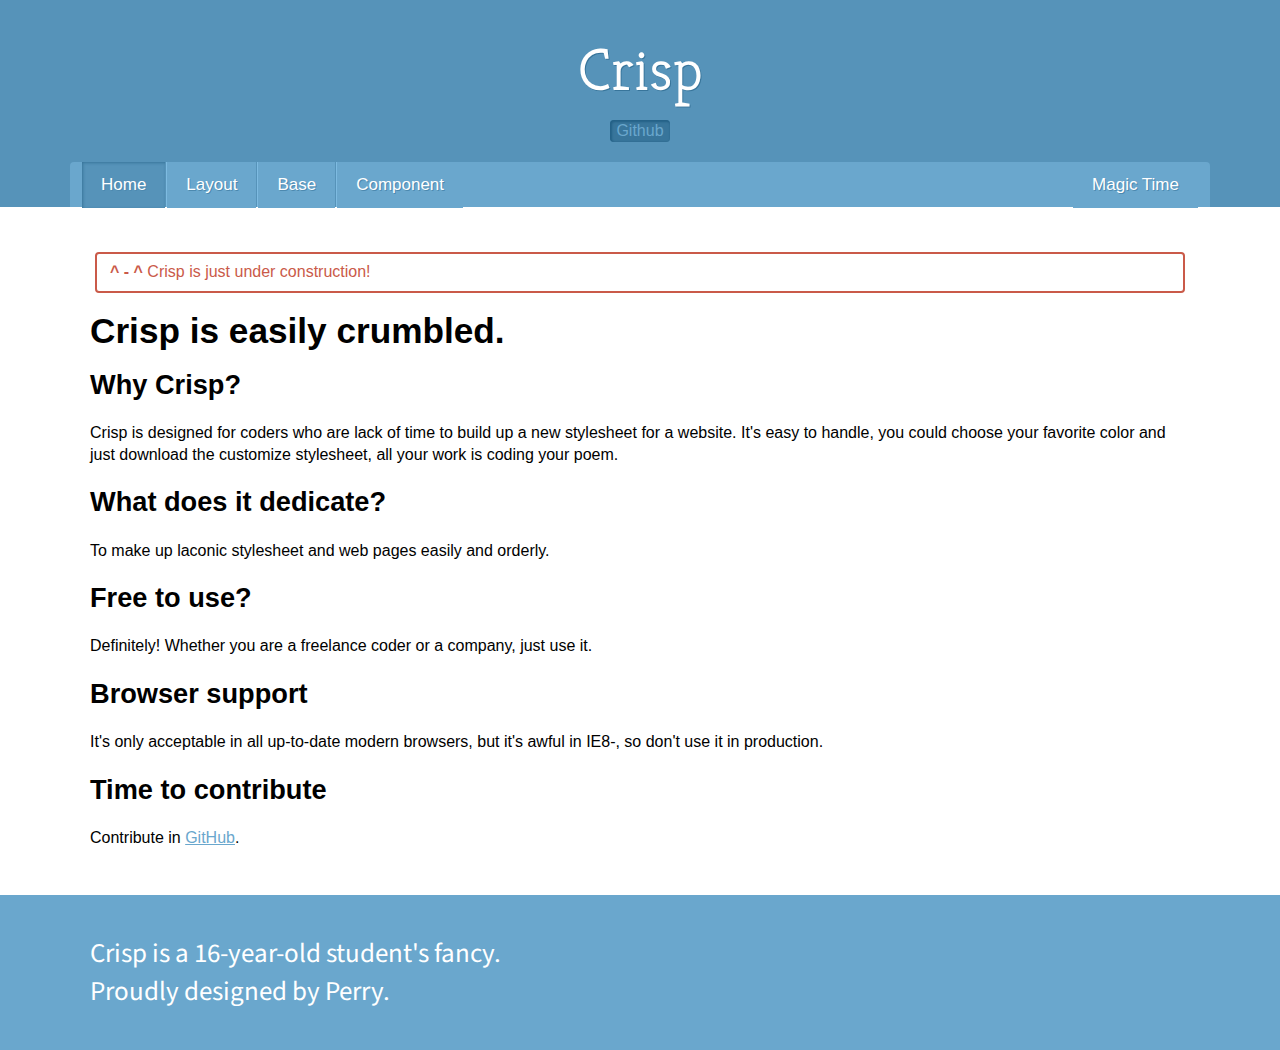
<file: index.html>
<!DOCTYPE html>
    <head>
        <meta charset="utf-8">
        <meta http-equiv="X-UA-Compatible" content="IE=edge,chrome=1">
        <title>Crisp</title>
        <meta name="description" content="">
        <meta name="viewport" content="width=device-width">
        <link href='http://fonts.googleapis.com/css?family=Source+Sans+Pro:200|Kreon:300,400' rel='stylesheet' type='text/css'>
        <link rel="stylesheet/less" type="text/css" href="less/crisp.less" />
        <script>
            less = {
                env: "development",
                relativeUrls: true
            };
        </script>
        <script src="js/less-1.3.3.min.js"></script>
        <script src="js/jquery-2.0.0.min.js"></script>
    </head>
    <body>
        <div id="header">
            <h1><a href="index.html">Crisp</a></h1>
            <div id="github">Github</div>
            <div id="github-buttons">
                <iframe src="http://ghbtns.com/github-btn.html?user=Perrydu&repo=crisp&type=watch&count=true"
  allowtransparency="true" frameborder="0" scrolling="0" width="110" height="20"></iframe>
            </div>
            <div class="navbar">
                <ul class="nav">
                    <li class="active"><a href="index.html">Home</a></li>
                    <li class="divider"></li>
                    <li><a href="layout.html">Layout</a></li>
                    <li class="divider"></li>
                    <li><a href="base.html">Base</a></li>
                    <li class="divider"></li>
                    <li><a href="component.html">Component</a></li>
                    <li id="random" class="right"><a>Magic Time</a></li>
                </ul>
            </div>
        </div>
        <div id="wrap">
            <div class="grid">
                <div class="col-1-1">
                    <div class="alert-message">
                        <strong>^ - ^</strong> Crisp is just under construction!
                    </div>
                    <h1>Crisp is easily crumbled.</h1>
                    <h2>Why Crisp?</h2>
                    <p>Crisp is designed for coders who are lack of time to build up a new stylesheet for a website. It's easy to handle, you could choose your favorite color and just download the customize stylesheet, all your work is coding your poem.</p>
                    <h2>What does it dedicate?</h2>
                    <p>To make up laconic stylesheet and web pages easily and orderly.</p>
                    <h2>Free to use?</h2>
                    <p>Definitely! Whether you are a freelance coder or a company, just use it.</p>
                    <h2>Browser support</h2>
                    <p>It's only acceptable in all up-to-date modern browsers, but it's awful in IE8-, so don't use it in production.</p>
                    <h2>Time to contribute</h2>
                    <p>Contribute in <a href="https://github.com/Perrydu/crisp">GitHub</a>.</p>
                </div>
            </div>
        </div>
        <div id="footer">
            <div class="grid">
                <div class="col-1-1">
                    <div class="sans">Crisp is a 16-year-old student's fancy.</div>
                    <div class="sans">Proudly designed by <a href="http://perry.asia/">Perry</a>.</div>
                </div>
            </div>
        </div>
        <script src="js/main.js"></script>
        <script src="js/prettify.js"></script>
        <script>prettyPrint();</script>
    </body>
</html>
</file>
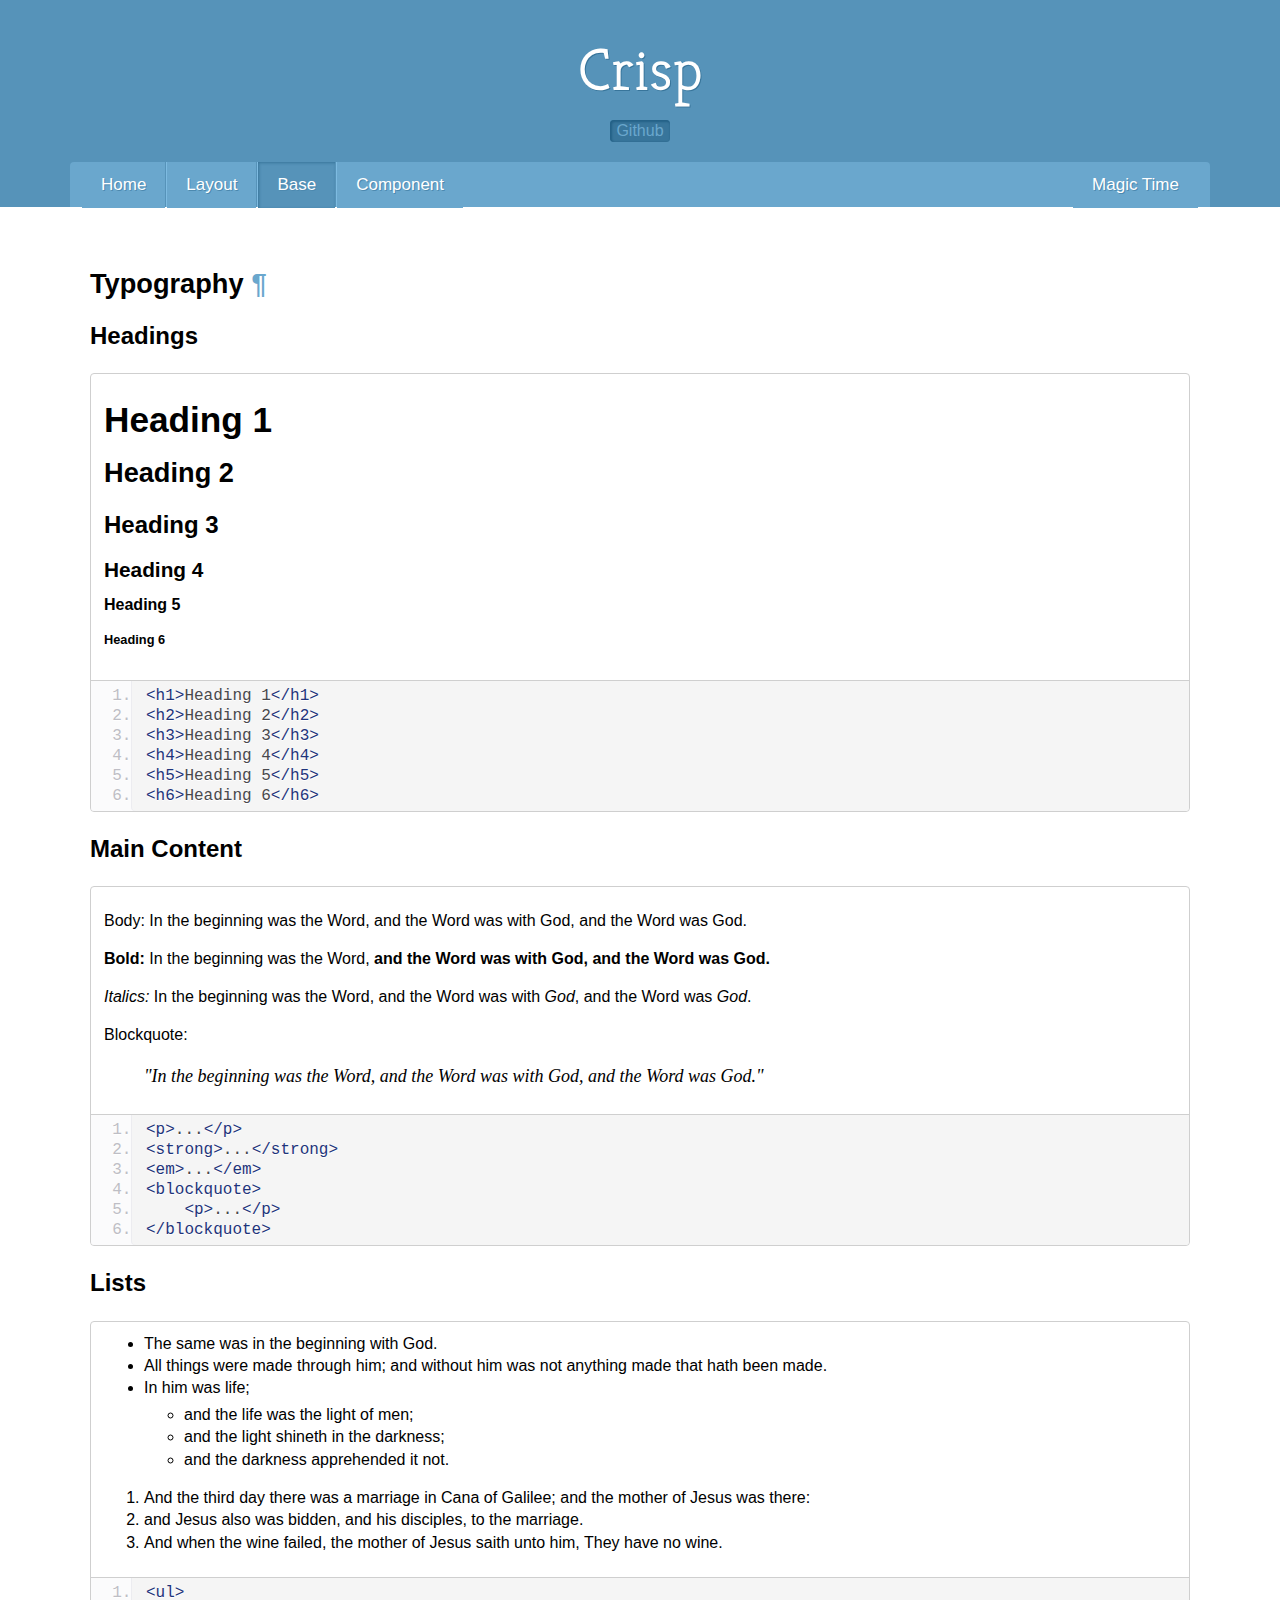
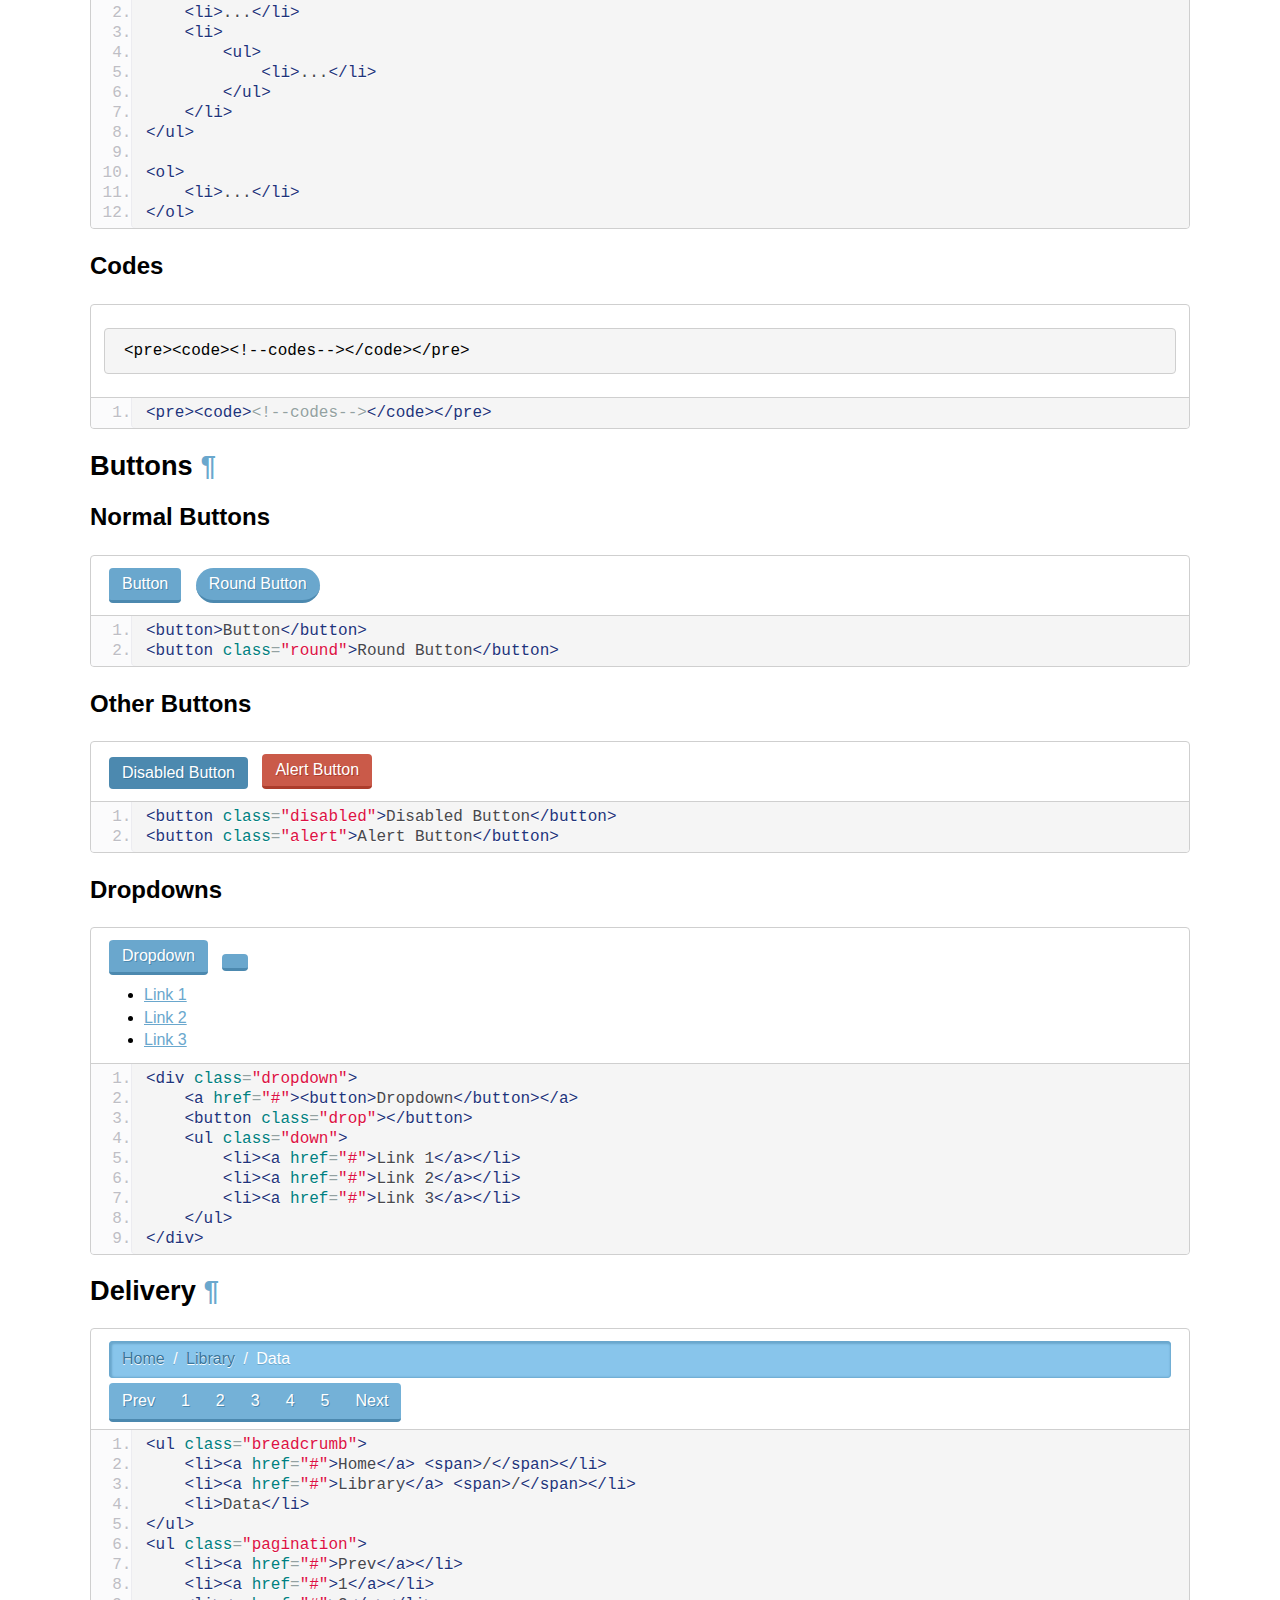
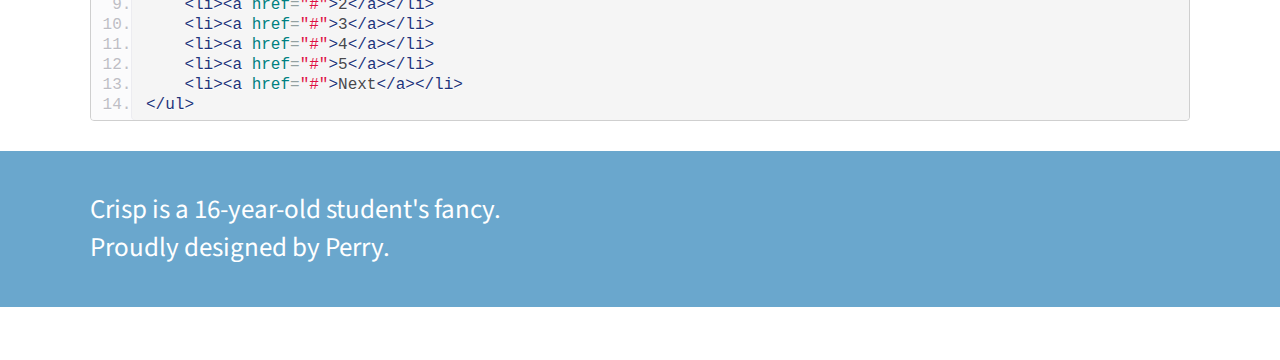
<file: base.html>
<!DOCTYPE html>
    <head>
        <meta charset="utf-8">
        <meta http-equiv="X-UA-Compatible" content="IE=edge,chrome=1">
        <title>Base - Crisp</title>
        <meta name="description" content="">
        <meta name="viewport" content="width=device-width">
        <link href='http://fonts.googleapis.com/css?family=Source+Sans+Pro:200|Kreon:300,400' rel='stylesheet' type='text/css'>
        <link rel="stylesheet/less" type="text/css" href="less/crisp.less" />
        <script>
            less = {
                env: "development",
                relativeUrls: true
            };
        </script>
        <script src="js/less-1.3.3.min.js"></script>
        <script src="js/jquery-2.0.0.min.js"></script>
    </head>
    <body>
        <div id="header">
            <h1><a href="index.html">Crisp</a></h1>
            <div id="github">Github</div>
            <div id="github-buttons">
                <iframe src="http://ghbtns.com/github-btn.html?user=Perrydu&repo=crisp&type=watch&count=true"
  allowtransparency="true" frameborder="0" scrolling="0" width="110" height="20"></iframe>
            </div>
            <div class="navbar">
                <ul class="nav">
                    <li><a href="index.html">Home</a></li>
                    <li class="divider"></li>
                    <li><a href="layout.html">Layout</a></li>
                    <li class="divider"></li>
                    <li class="active"><a href="base.html">Base</a></li>
                    <li class="divider"></li>
                    <li><a href="component.html">Component</a></li>
                    <li id="random" class="right"><a>Magic Time</a></li>
                </ul>
            </div>
        </div>
        <div id="wrap">
            <div class="grid">
                <div class="col-1-1">
                    <div id="typography">
                        <h2>Typography<a class="headerlink" href="#typography" title="Permalink to this headline">¶</a></h2>
                        <h3>Headings</h3>
                        <div class="example">
                            <div class="result">
                                <h1>Heading 1</h1>
                                <h2>Heading 2</h2>
                                <h3>Heading 3</h3>
                                <h4>Heading 4</h4>
                                <h5>Heading 5</h5>
                                <h6>Heading 6</h6>
                            </div>
                            <div class="code">
                                <pre class="prettyprint linenums"><code>&lt;h1&gt;Heading 1&lt;/h1&gt;
&lt;h2&gt;Heading 2&lt;/h2&gt;
&lt;h3&gt;Heading 3&lt;/h3&gt;
&lt;h4&gt;Heading 4&lt;/h4&gt;
&lt;h5&gt;Heading 5&lt;/h5&gt;
&lt;h6&gt;Heading 6&lt;/h6&gt;</code></pre>
                            </div>
                        </div>
                        <h3>Main Content</h3>
                        <div class="example">
                            <div class="result">
                                <p>Body: In the beginning was the Word, and the Word was with God, and the Word was God.</p>
                                <p><strong>Bold:</strong> In the beginning was the Word, <strong>and the Word was with God, and the Word was God.</strong></p>
                                <p><em>Italics:</em> In the beginning was the Word, and the Word was with <em>God</em>, and the Word was <em>God</em>.</p>
                                <p>Blockquote:</p>
                                <blockquote>In the beginning was the Word, and the Word was with God, and the Word was God.</blockquote>
                            </div>
                            <div class="code">
                                <pre class="prettyprint linenums"><code>&lt;p&gt;...&lt;/p&gt;
&lt;strong&gt;...&lt;/strong&gt;
&lt;em&gt;...&lt;/em&gt;
&lt;blockquote&gt;
    &lt;p&gt;...&lt;/p&gt;
&lt;/blockquote&gt;</code></pre>
                            </div>
                        </div>
                        <h3>Lists</h3>
                        <div class="example">
                            <div class="result">
                            <ul>
                                <li>The same was in the beginning with God.</li>
                                <li>All things were made through him; and without him was not anything made that hath been made.</li>
                                <li>In him was life;</li>
                                <ul>
                                    <li>and the life was the light of men;</li>
                                    <li>and the light shineth in the darkness;</li>
                                    <li>and the darkness apprehended it not.</li>
                                </ul>
                            </ul>
                            <ol>
                                <li>And the third day there was a marriage in Cana of Galilee; and the mother of Jesus was there:</li>
                                <li>and Jesus also was bidden, and his disciples, to the marriage.</li>
                                <li>And when the wine failed, the mother of Jesus saith unto him, They have no wine.</li>
                            </ol>
                            </div>
                            <div class="code">
                                <pre class="prettyprint linenums"><code>&lt;ul&gt;
    &lt;li&gt;...&lt;/li&gt;
    &lt;li&gt;
        &lt;ul&gt;
            &lt;li&gt;...&lt;/li&gt;
        &lt;/ul&gt;
    &lt;/li&gt;
&lt;/ul&gt;

&lt;ol&gt;
    &lt;li&gt;...&lt;/li&gt;
&lt;/ol&gt;</code></pre>
                            </div>
                        </div>
                        <h3>Codes</h3>
                        <div class="example">
                            <div class="result">
                                <pre><code>&lt;pre&gt;&lt;code&gt;&lt;!--codes--&gt;&lt;/code&gt;&lt;/pre&gt;</code></pre>
                            </div>
                            <div class="code">
                                <pre class="prettyprint linenums"><code>&lt;pre&gt;&lt;code&gt;&lt;!--codes--&gt;&lt;/code&gt;&lt;/pre&gt;</code></pre>
                            </div>
                        </div>
                    </div>
                    <div id="buttons">
                        <h2>Buttons<a class="headerlink" href="#buttons" title="Permalink to this headline">¶</a></h2>
                        <h3>Normal Buttons</h3>
                        <div class="example">
                            <div class="result">
                                <button>Button</button>
                                <button class="round">Round Button</button>
                            </div>
                            <div class="code">
                                <pre class="prettyprint linenums"><code>&lt;button&gt;Button&lt;/button&gt;
&lt;button class="round"&gt;Round Button&lt;/button&gt;</code></pre>
                            </div>
                        </div>
                        <h3>Other Buttons</h3>
                        <div class="example">
                            <div class="result">
                                <button class="disabled">Disabled Button</button>
                                <button class="alert">Alert Button</button>
                            </div>
                            <div class="code">
                                <pre class="prettyprint linenums"><code>&lt;button class="disabled"&gt;Disabled Button&lt;/button&gt;
&lt;button class="alert"&gt;Alert Button&lt;/button&gt;</code></pre>
                            </div>
                        </div>
                        <h3>Dropdowns</h3>
                        <div class="example">
                            <div class="result">
                                <div class="dropdown">
                                    <a href="#"><button>Dropdown</button></a>
                                    <button class="drop"></button>
                                    <ul class="down">
                                        <li><a href="#">Link 1</a></li>
                                        <li><a href="#">Link 2</a></li>
                                        <li><a href="#">Link 3</a></li>
                                    </ul>
                                </div>
                            </div>
                            <div class="code">
                                <pre class="prettyprint linenums"><code>&lt;div class="dropdown"&gt;
    &lt;a href="#"&gt;&lt;button&gt;Dropdown&lt;/button&gt;&lt;/a&gt;
    &lt;button class="drop"&gt;&lt;/button&gt;
    &lt;ul class="down"&gt;
        &lt;li&gt;&lt;a href="#"&gt;Link 1&lt;/a&gt;&lt;/li&gt;
        &lt;li&gt;&lt;a href="#"&gt;Link 2&lt;/a&gt;&lt;/li&gt;
        &lt;li&gt;&lt;a href="#"&gt;Link 3&lt;/a&gt;&lt;/li&gt;
    &lt;/ul&gt;
&lt;/div&gt;</code></pre>
                            </div>
                        </div>
                    </div>
                    <div id="delivery">
                        <h2>Delivery<a class="headerlink" href="#delivery" title="Permalink to this headline">¶</a></h2>
                        <div class="example">
                            <div class="result">
                                <ul class="breadcrumb">
                                    <li><a href="#">Home</a> <span>/</span></li>
                                    <li><a href="#">Library</a> <span>/</span></li>
                                    <li>Data</li>
                                </ul>
                                <ul class="pagination">
                                    <li><a href="#">Prev</a></li>
                                    <li><a href="#">1</a></li>
                                    <li><a href="#">2</a></li>
                                    <li><a href="#">3</a></li>
                                    <li><a href="#">4</a></li>
                                    <li><a href="#">5</a></li>
                                    <li><a href="#">Next</a></li>
                                </ul>
                            </div>
                            <div class="code">
                                <pre class="prettyprint linenums"><code>&lt;ul class="breadcrumb"&gt;
    &lt;li&gt;&lt;a href="#"&gt;Home&lt;/a&gt; &lt;span&gt;/&lt;/span&gt;&lt;/li&gt;
    &lt;li&gt;&lt;a href="#"&gt;Library&lt;/a&gt; &lt;span&gt;/&lt;/span&gt;&lt;/li&gt;
    &lt;li&gt;Data&lt;/li&gt;
&lt;/ul&gt;
&lt;ul class="pagination"&gt;
    &lt;li&gt;&lt;a href="#"&gt;Prev&lt;/a&gt;&lt;/li&gt;
    &lt;li&gt;&lt;a href="#"&gt;1&lt;/a&gt;&lt;/li&gt;
    &lt;li&gt;&lt;a href="#"&gt;2&lt;/a&gt;&lt;/li&gt;
    &lt;li&gt;&lt;a href="#"&gt;3&lt;/a&gt;&lt;/li&gt;
    &lt;li&gt;&lt;a href="#"&gt;4&lt;/a&gt;&lt;/li&gt;
    &lt;li&gt;&lt;a href="#"&gt;5&lt;/a&gt;&lt;/li&gt;
    &lt;li&gt;&lt;a href="#"&gt;Next&lt;/a&gt;&lt;/li&gt;
&lt;/ul&gt;</code></pre>
                            </div>
                        </div>
                    </div>
                </div>
            </div>
        </div>
        <div id="footer">
            <div class="grid">
                <div class="col-1-1">
                    <div class="sans">Crisp is a 16-year-old student's fancy.</div>
                    <div class="sans">Proudly designed by <a href="http://perry.asia/">Perry</a>.</div>
                </div>
            </div>
        </div>
        <script src="js/main.js"></script>
        <script src="js/prettify.js"></script>
        <script>prettyPrint();</script>
    </body>
</html>
</file>
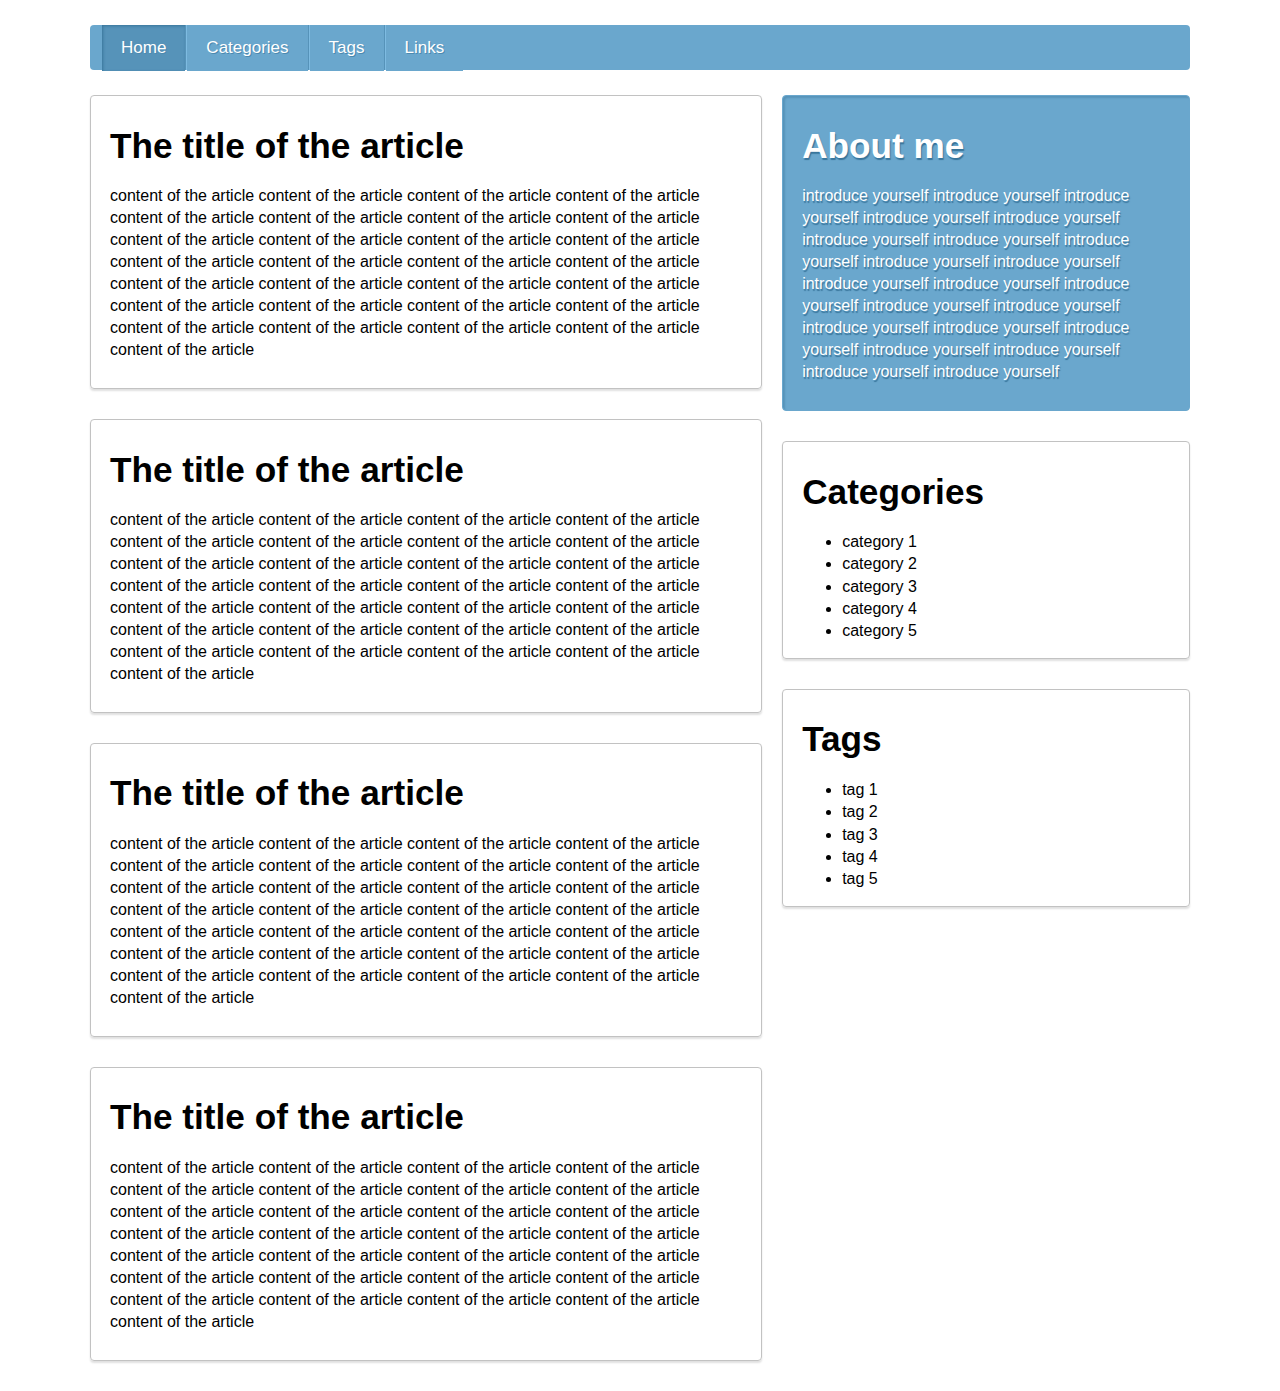
<file: blog.html>
<!DOCTYPE html>
    <head>
        <meta charset="utf-8">
        <meta http-equiv="X-UA-Compatible" content="IE=edge,chrome=1">
        <title>Blog - Example of crisp</title>
        <meta name="description" content="">
        <meta name="viewport" content="width=device-width">
        <link rel="stylesheet" type="text/css" href="css/crisp.css" />
    </head>
    <body>
        <div class="grid">
            <div class="col-1-1">
                <div class="navbar">
                    <ul class="nav">
                        <li class="active"><a href="#">Home</a></li>
                        <li class="divider"></li>
                        <li><a href="#">Categories</a></li>
                        <li class="divider"></li>
                        <li><a href="#">Tags</a></li>
                        <li class="divider"></li>
                        <li><a href="#">Links</a></li>
                    </ul>
                </div>
            </div>
        </div>

        <div class="grid">
            <div class="col-main">
                <div class="container">
                    <div class="content">
                        <h1>The title of the article</h1>
                        <p>content of the article content of the article content of the article content of the article content of the article content of the article content of the article content of the article content of the article content of the article content of the article content of the article content of the article content of the article content of the article content of the article content of the article content of the article content of the article content of the article content of the article content of the article content of the article content of the article content of the article content of the article content of the article content of the article content of the article</p>
                    </div>
                </div>
                <div class="container">
                    <div class="content">
                        <h1>The title of the article</h1>
                        <p>content of the article content of the article content of the article content of the article content of the article content of the article content of the article content of the article content of the article content of the article content of the article content of the article content of the article content of the article content of the article content of the article content of the article content of the article content of the article content of the article content of the article content of the article content of the article content of the article content of the article content of the article content of the article content of the article content of the article</p>
                    </div>
                </div>
                <div class="container">
                    <div class="content">
                        <h1>The title of the article</h1>
                        <p>content of the article content of the article content of the article content of the article content of the article content of the article content of the article content of the article content of the article content of the article content of the article content of the article content of the article content of the article content of the article content of the article content of the article content of the article content of the article content of the article content of the article content of the article content of the article content of the article content of the article content of the article content of the article content of the article content of the article</p>
                    </div>
                </div>
                <div class="container">
                    <div class="content">
                        <h1>The title of the article</h1>
                        <p>content of the article content of the article content of the article content of the article content of the article content of the article content of the article content of the article content of the article content of the article content of the article content of the article content of the article content of the article content of the article content of the article content of the article content of the article content of the article content of the article content of the article content of the article content of the article content of the article content of the article content of the article content of the article content of the article content of the article</p>
                    </div>
                </div>
            </div>
            <div class="col-aside">
                <div class="container reverse">
                    <div class="content">
                        <h1>About me</h1>
                        <p>introduce yourself introduce yourself introduce yourself introduce yourself introduce yourself introduce yourself introduce yourself introduce yourself introduce yourself introduce yourself introduce yourself introduce yourself introduce yourself introduce yourself introduce yourself introduce yourself introduce yourself introduce yourself introduce yourself introduce yourself introduce yourself introduce yourself</p>
                    </div>
                </div>
                <div class="container">
                    <div class="content">
                        <h1>Categories</h1>
                        <ul>
                            <li>category 1</li>
                            <li>category 2</li>
                            <li>category 3</li>
                            <li>category 4</li>
                            <li>category 5</li>
                        </ul>
                    </div>
                </div>
                <div class="container">
                    <div class="content">
                        <h1>Tags</h1>
                        <ul>
                            <li>tag 1</li>
                            <li>tag 2</li>
                            <li>tag 3</li>
                            <li>tag 4</li>
                            <li>tag 5</li>
                        </ul>
                    </div>
                </div>
            </div>
        </div>
    </body>
</html>
</file>
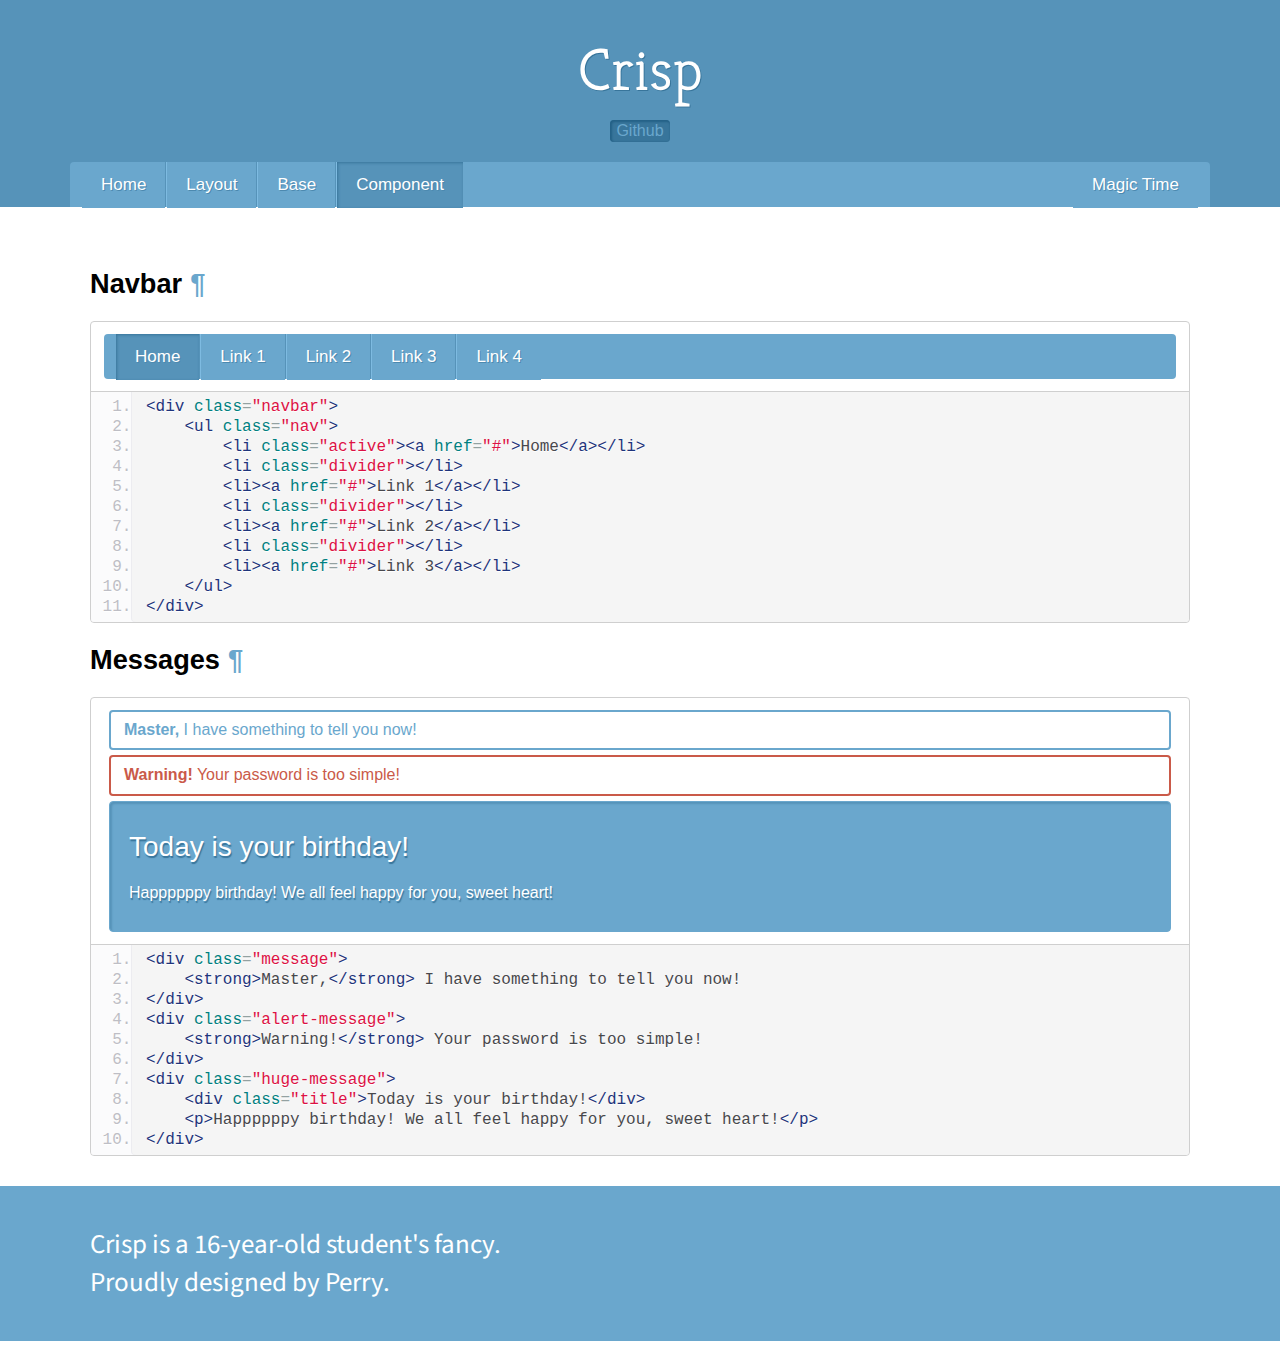
<file: component.html>
<!DOCTYPE html>
    <head>
        <meta charset="utf-8">
        <meta http-equiv="X-UA-Compatible" content="IE=edge,chrome=1">
        <title>Component - Crisp</title>
        <meta name="description" content="">
        <meta name="viewport" content="width=device-width">
        <link href='http://fonts.googleapis.com/css?family=Source+Sans+Pro:200|Kreon:300,400' rel='stylesheet' type='text/css'>
        <link rel="stylesheet/less" type="text/css" href="less/crisp.less" />
        <script>
            less = {
                env: "development",
                relativeUrls: true
            };
        </script>
        <script src="js/less-1.3.3.min.js"></script>
        <script src="js/jquery-2.0.0.min.js"></script>
    </head>
    <body>
        <div id="header">
            <h1><a href="index.html">Crisp</a></h1>
            <div id="github">Github</div>
            <div id="github-buttons">
                <iframe src="http://ghbtns.com/github-btn.html?user=Perrydu&repo=crisp&type=watch&count=true"
  allowtransparency="true" frameborder="0" scrolling="0" width="110" height="20"></iframe>
            </div>
            <div class="navbar">
                <ul class="nav">
                    <li><a href="index.html">Home</a></li>
                    <li class="divider"></li>
                    <li><a href="layout.html">Layout</a></li>
                    <li class="divider"></li>
                    <li><a href="base.html">Base</a></li>
                    <li class="divider"></li>
                    <li class="active"><a href="component.html">Component</a></li>
                    <li id="random" class="right"><a>Magic Time</a></li>
                </ul>
            </div>
        </div>
        <div id="wrap">
            <div class="grid">
                <div class="col-1-1">
                    <div id="navbar">
                        <h2>Navbar<a class="headerlink" href="#navbar" title="Permalink to this headline">¶</a></h2>
                        <div class="example">
                            <div class="result">
                                <div class="navbar">
                                    <ul class="nav">
                                        <li class="active"><a href="#">Home</a></li>
                                        <li class="divider"></li>
                                        <li><a href="#">Link 1</a></li>
                                        <li class="divider"></li>
                                        <li><a href="#">Link 2</a></li>
                                        <li class="divider"></li>
                                        <li><a href="#">Link 3</a></li>
                                        <li class="divider"></li>
                                        <li><a href="#">Link 4</a></li>
                                    </ul>
                                </div>
                            </div>
                            <div class="code">
                                <pre class="prettyprint linenums"><code>&lt;div class="navbar"&gt;
    &lt;ul class="nav"&gt;
        &lt;li class="active"&gt;&lt;a href="#"&gt;Home&lt;/a&gt;&lt;/li&gt;
        &lt;li class="divider"&gt;&lt;/li&gt;
        &lt;li&gt;&lt;a href="#"&gt;Link 1&lt;/a&gt;&lt;/li&gt;
        &lt;li class="divider"&gt;&lt;/li&gt;
        &lt;li&gt;&lt;a href="#"&gt;Link 2&lt;/a&gt;&lt;/li&gt;
        &lt;li class="divider"&gt;&lt;/li&gt;
        &lt;li&gt;&lt;a href="#"&gt;Link 3&lt;/a&gt;&lt;/li&gt;
    &lt;/ul&gt;
&lt;/div&gt;
</code></pre>
                            </div>
                        </div>
                    </div>
                    <div id="messages">
                        <h2>Messages<a class="headerlink" href="#messages" title="Permalink to this headline">¶</a></h2>
                        <div class="example">
                            <div class="result">
                                <div class="message">
                                    <strong>Master,</strong> I have something to tell you now!
                                </div>
                                <div class="alert-message">
                                    <strong>Warning!</strong> Your password is too simple!
                                </div>
                                <div class="huge-message">
                                    <div class="title">Today is your birthday!</div>
                                    <p>Happppppy birthday! We all feel happy for you, sweet heart!</p>
                                </div>
                            </div>
                            <div class="code">
                                <pre class="prettyprint linenums"><code>&lt;div class="message"&gt;
    &lt;strong&gt;Master,&lt;/strong&gt; I have something to tell you now!
&lt;/div&gt;
&lt;div class="alert-message"&gt;
    &lt;strong&gt;Warning!&lt;/strong&gt; Your password is too simple!
&lt;/div&gt;
&lt;div class="huge-message"&gt;
    &lt;div class="title"&gt;Today is your birthday!&lt;/div&gt;
    &lt;p&gt;Happppppy birthday! We all feel happy for you, sweet heart!&lt;/p&gt;
&lt;/div&gt;</code></pre>
                            </div>
                        </div>
                    </div>
                </div>
            </div>
        </div>
        <div id="footer">
            <div class="grid">
                <div class="col-1-1">
                    <div class="sans">Crisp is a 16-year-old student's fancy.</div>
                    <div class="sans">Proudly designed by <a href="http://perry.asia/">Perry</a>.</div>
                </div>
            </div>
        </div>
        <script src="js/main.js"></script>
        <script src="js/prettify.js"></script>
        <script>prettyPrint();</script>
    </body>
</html>
</file>
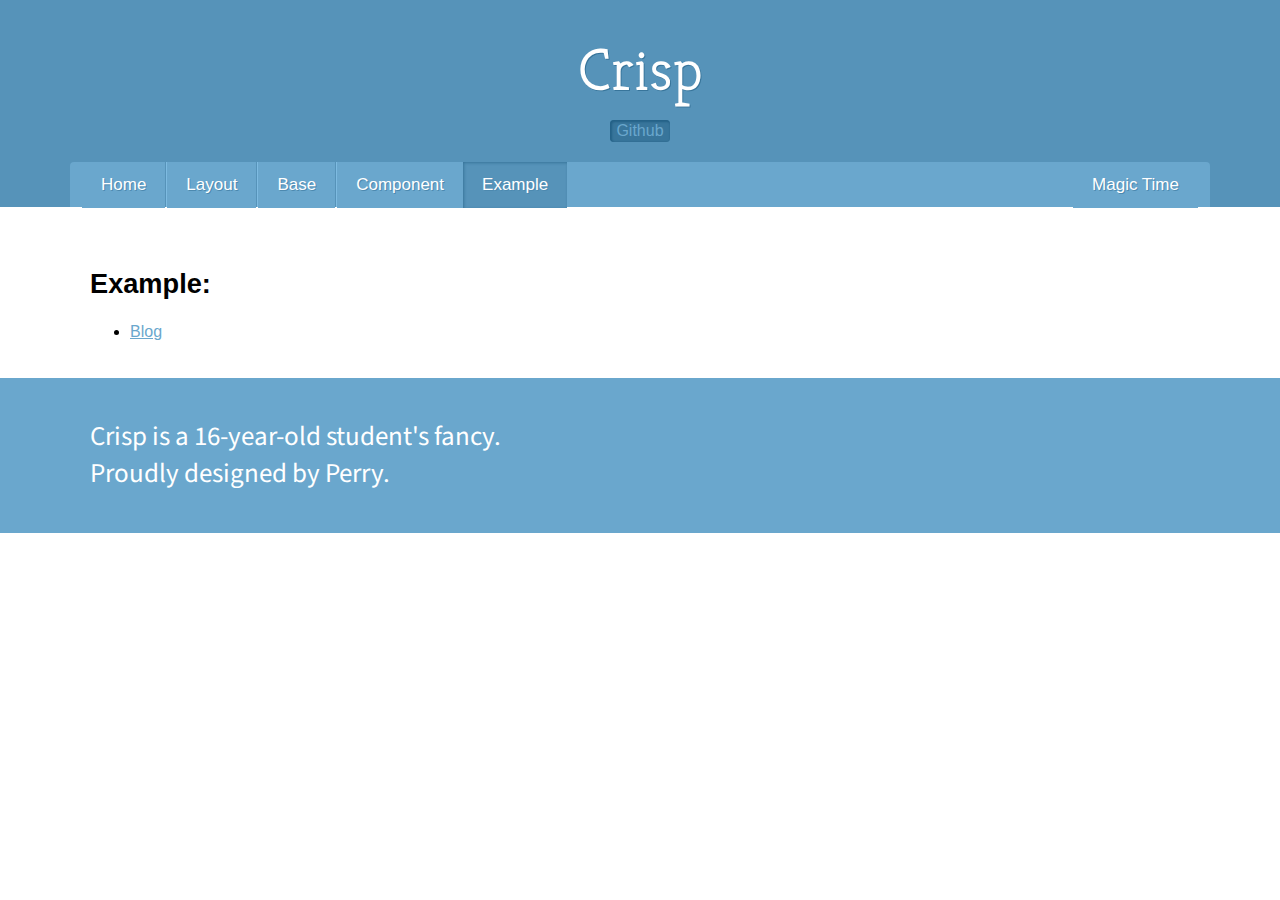
<file: example.html>
<!DOCTYPE html>
    <head>
        <meta charset="utf-8">
        <meta http-equiv="X-UA-Compatible" content="IE=edge,chrome=1">
        <title>Crisp</title>
        <meta name="description" content="">
        <meta name="viewport" content="width=device-width">
        <link href='http://fonts.googleapis.com/css?family=Source+Sans+Pro:200|Kreon:300,400' rel='stylesheet' type='text/css'>
        <link rel="stylesheet/less" type="text/css" href="less/crisp.less" />
        <script>
            less = {
                env: "development",
                relativeUrls: true
            };
        </script>
        <script src="js/less-1.3.3.min.js"></script>
        <script src="js/jquery-2.0.0.min.js"></script>
    </head>
    <body>
        <div id="header">
            <h1><a href="index.html">Crisp</a></h1>
            <div id="github">Github</div>
            <div id="github-buttons">
                <iframe src="http://ghbtns.com/github-btn.html?user=shunfan&repo=crisp&type=watch&count=true"
  allowtransparency="true" frameborder="0" scrolling="0" width="110" height="20"></iframe>
            </div>
            <div class="navbar">
                <ul class="nav">
                    <li><a href="index.html">Home</a></li>
                    <li class="divider"></li>
                    <li><a href="layout.html">Layout</a></li>
                    <li class="divider"></li>
                    <li><a href="base.html">Base</a></li>
                    <li class="divider"></li>
                    <li><a href="component.html">Component</a></li>
                    <li class="active"><a href="example.html">Example</a></li>
                    <li id="random" class="right"><a>Magic Time</a></li>
                </ul>
            </div>
        </div>
        <div id="wrap">
            <div class="grid">
                <div class="col-1-1">
                    <h2>Example:</h2>
                    <ul>
                        <li><a href="blog.html">Blog</a></li>
                    </ul>
                </div>
            </div>
        </div>
        <div id="footer">
            <div class="grid">
                <div class="col-1-1">
                    <div class="sans">Crisp is a 16-year-old student's fancy.</div>
                    <div class="sans">Proudly designed by <a href="http://perry.asia/">Perry</a>.</div>
                </div>
            </div>
        </div>
        <script src="js/main.js"></script>
        <script src="js/crisp.js"></script>
        <script src="js/prettify.js"></script>
        <script>prettyPrint();</script>
    </body>
</html>
</file>
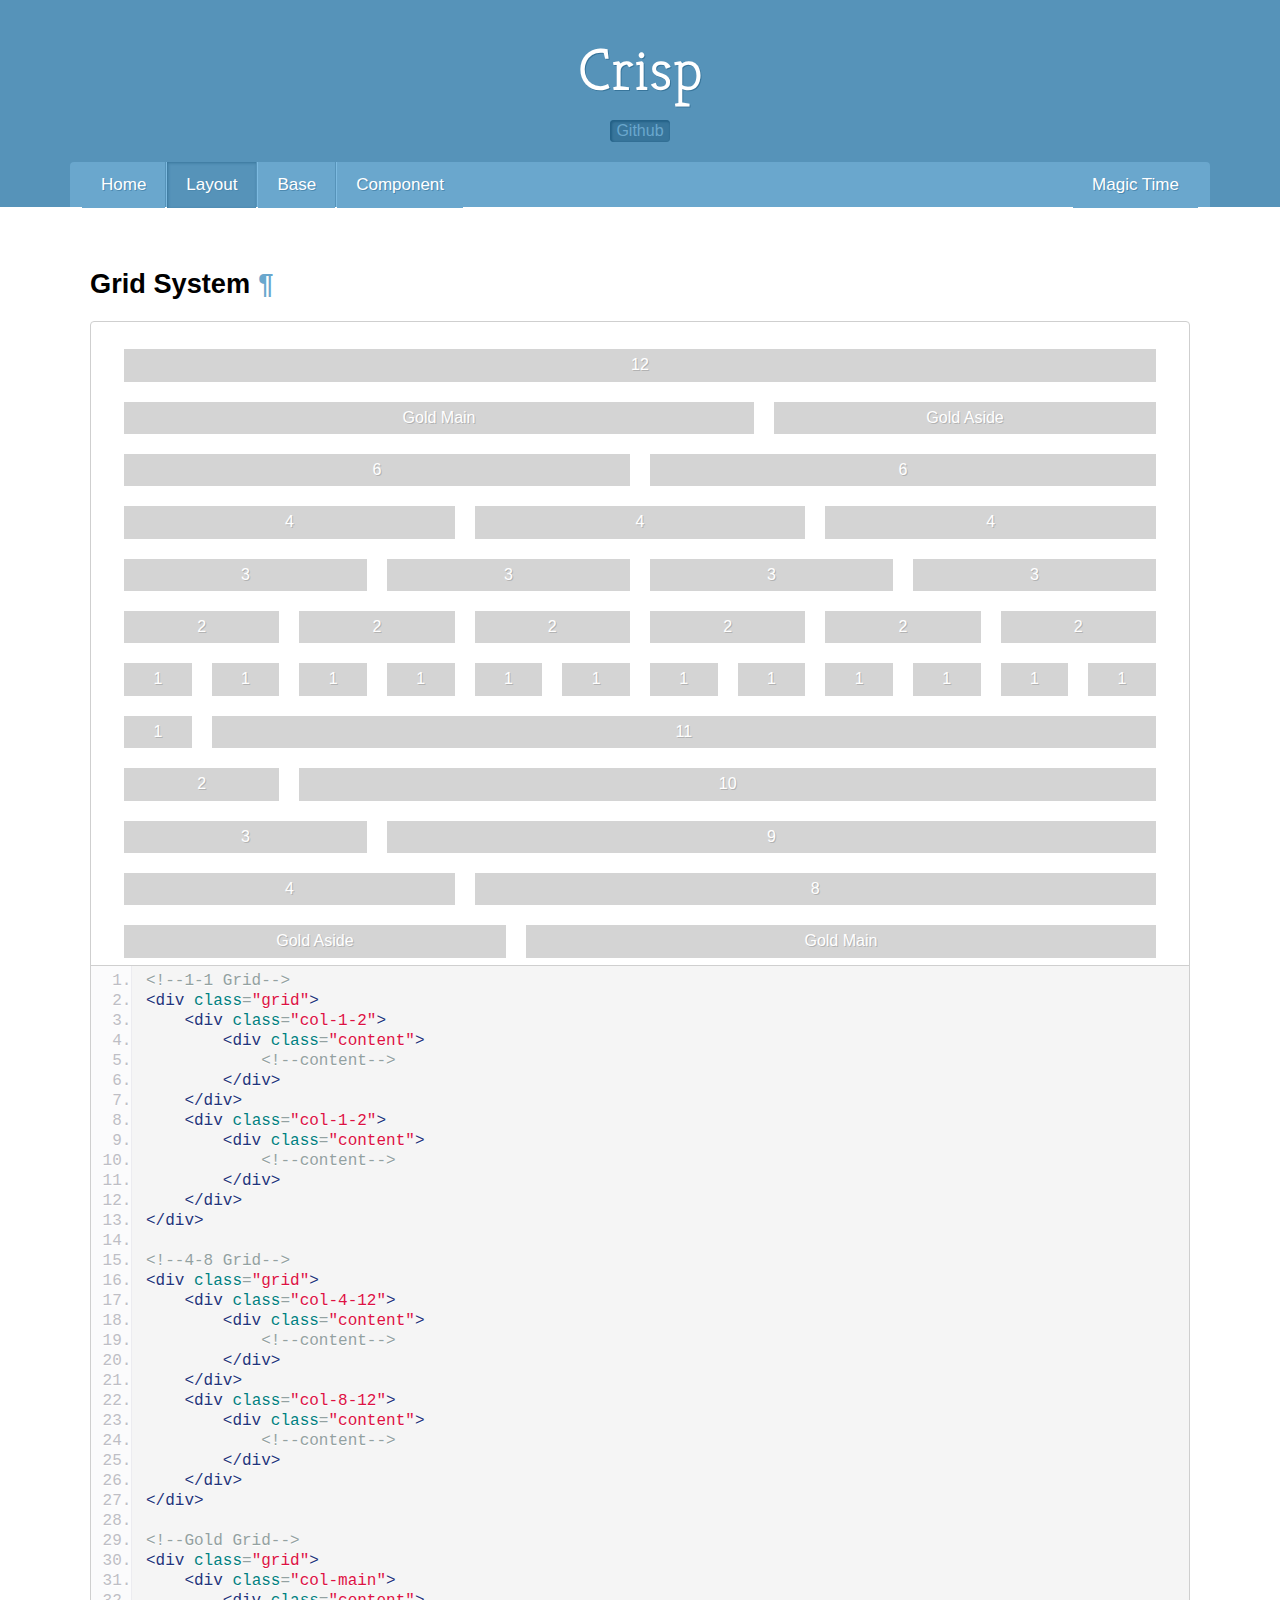
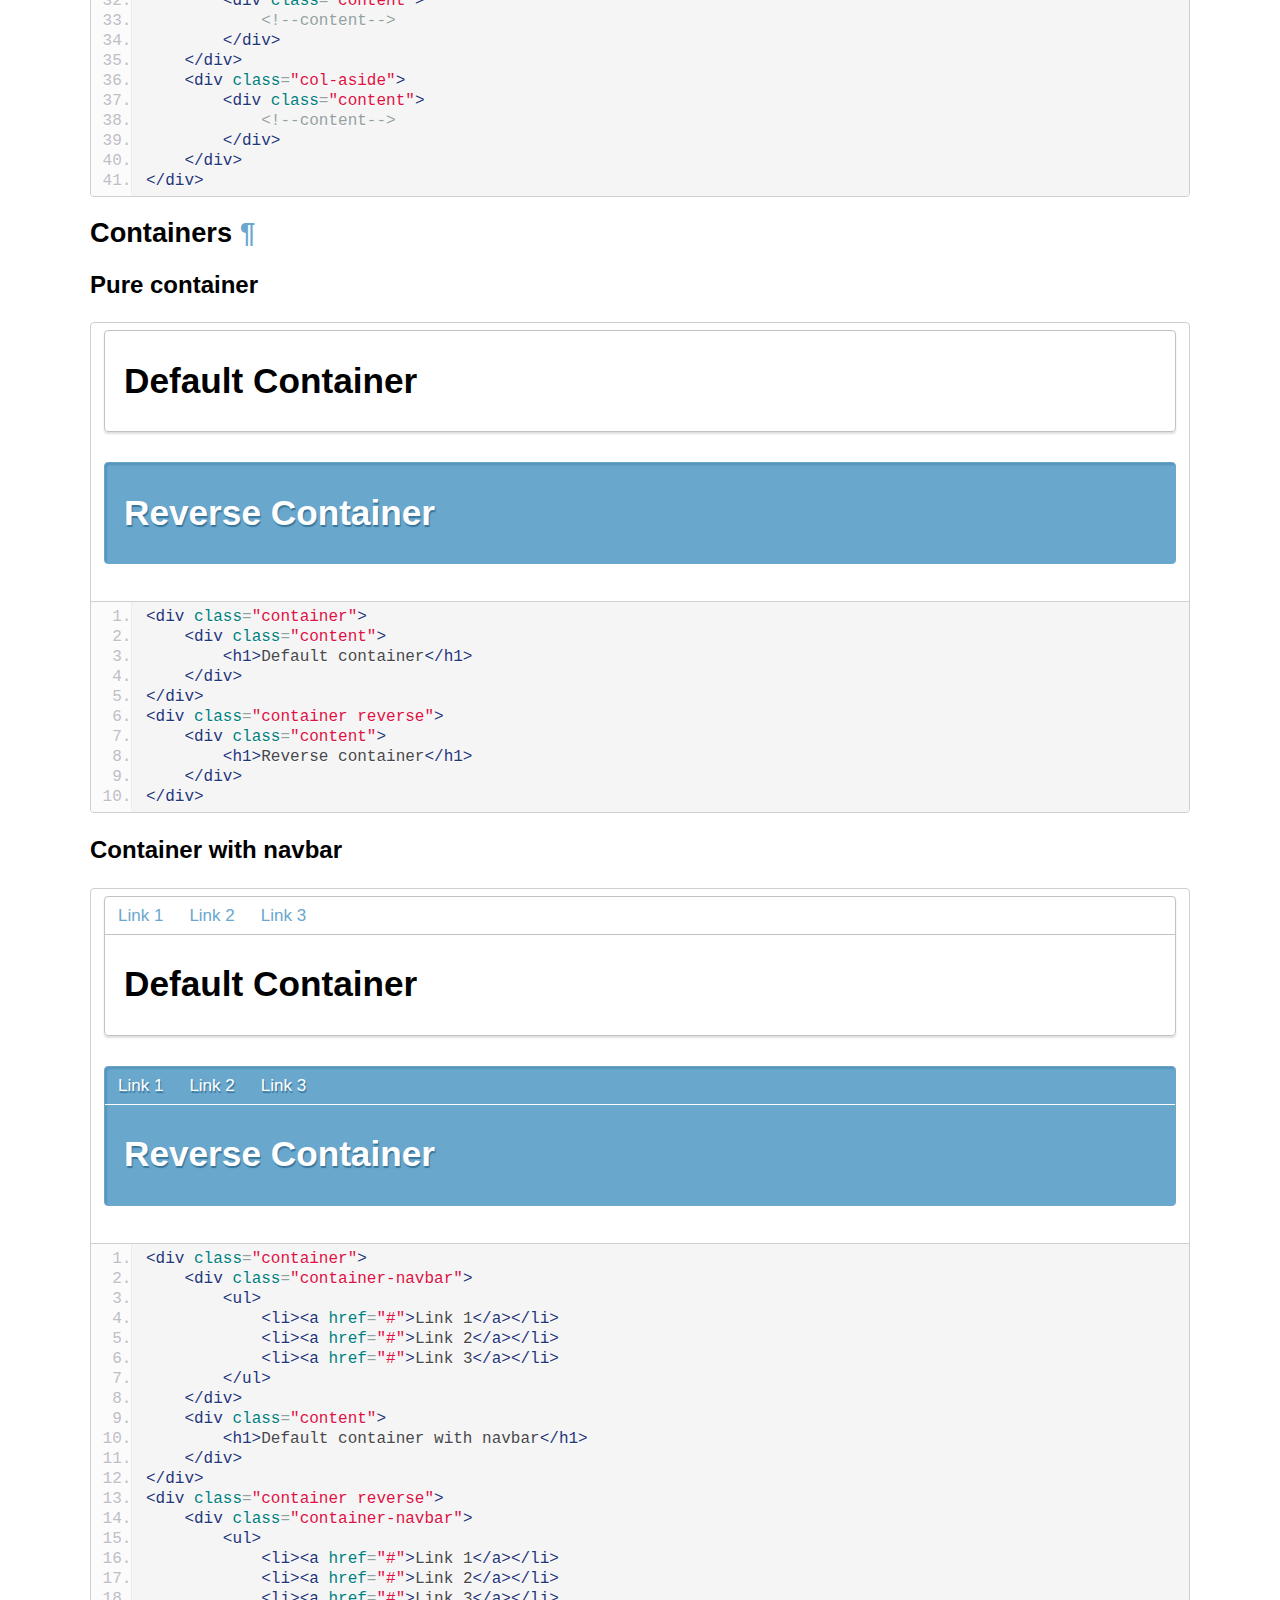
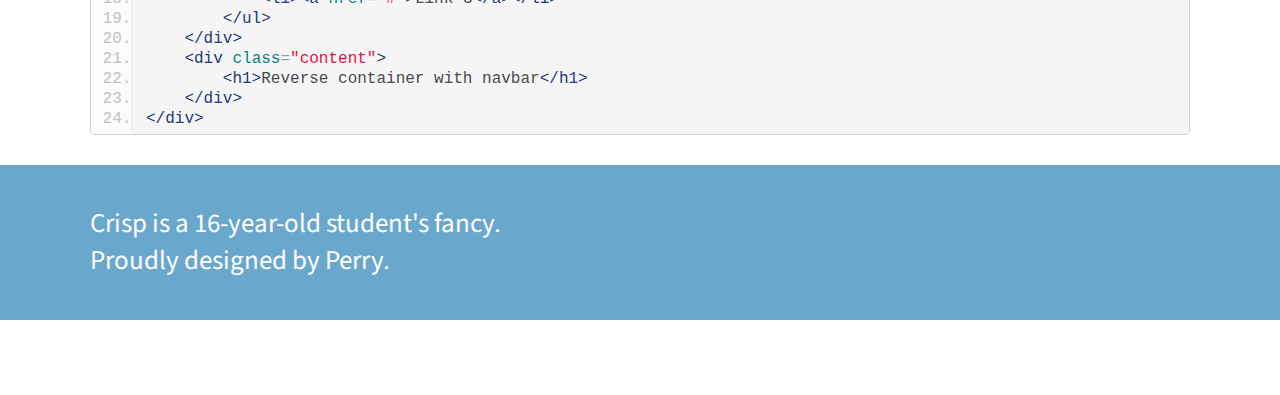
<file: layout.html>
<!DOCTYPE html>
    <head>
        <meta charset="utf-8">
        <meta http-equiv="X-UA-Compatible" content="IE=edge,chrome=1">
        <title>Layout - Crisp</title>
        <meta name="description" content="">
        <meta name="viewport" content="width=device-width">
        <link href='http://fonts.googleapis.com/css?family=Source+Sans+Pro:200|Kreon:300,400' rel='stylesheet' type='text/css'>
        <link rel="stylesheet/less" type="text/css" href="less/crisp.less" />
        <script>
            less = {
                env: "development",
                relativeUrls: true
            };
        </script>
        <script src="js/less-1.3.3.min.js"></script>
        <script src="js/jquery-2.0.0.min.js"></script>
    </head>
    <body>
        <div id="header">
            <h1><a href="index.html">Crisp</a></h1>
            <div id="github">Github</div>
            <div id="github-buttons">
                <iframe src="http://ghbtns.com/github-btn.html?user=Perrydu&repo=crisp&type=watch&count=true"
  allowtransparency="true" frameborder="0" scrolling="0" width="110" height="20"></iframe>
            </div>
            <div class="navbar">
                <ul class="nav">
                    <li><a href="index.html">Home</a></li>
                    <li class="divider"></li>
                    <li class="active"><a href="layout.html">Layout</a></li>
                    <li class="divider"></li>
                    <li><a href="base.html">Base</a></li>
                    <li class="divider"></li>
                    <li><a href="component.html">Component</a></li>
                    <li id="random" class="right"><a>Magic Time</a></li>
                </ul>
            </div>
        </div>
        <div id="wrap">
            <div class="grid">
                <div class="col-1-1">
                    <div id="grid-system">
                        <h2>Grid System<a class="headerlink" href="#grid-system" title="Permalink to this headline">¶</a></h2>
                        <div class="example">
                            <div class="result">
                                <div class="grid">
                                    <div class="col-1-1">
                                        <div class="block">
                                            12
                                        </div>
                                    </div>
                                </div>
                                <div class="grid">
                                    <div class="col-main">
                                        <div class="block">
                                            Gold Main
                                        </div>
                                    </div>
                                    <div class="col-aside">
                                        <div class="block">
                                            Gold Aside
                                        </div>
                                    </div>
                                </div>
                                <div class="grid">
                                    <div class="col-1-2">
                                        <div class="block">
                                            6
                                        </div>
                                    </div>
                                    <div class="col-1-2">
                                        <div class="block">
                                            6
                                        </div>
                                    </div>
                                </div>
                                <div class="grid">
                                    <div class="col-1-3">
                                        <div class="block">
                                            4
                                        </div>
                                    </div>
                                    <div class="col-1-3">
                                        <div class="block">
                                            4
                                        </div>
                                    </div>
                                    <div class="col-1-3">
                                        <div class="block">
                                            4
                                        </div>
                                    </div>
                                </div>
                                <div class="grid">
                                    <div class="col-1-4">
                                        <div class="block">
                                            3
                                        </div>
                                    </div>
                                    <div class="col-1-4">
                                        <div class="block">
                                            3
                                        </div>
                                    </div>
                                    <div class="col-1-4">
                                        <div class="block">
                                            3
                                        </div>
                                    </div>
                                    <div class="col-1-4">
                                        <div class="block">
                                            3
                                        </div>
                                    </div>
                                </div>
                                <div class="grid">
                                    <div class="col-1-6">
                                        <div class="block">
                                            2
                                        </div>
                                    </div>
                                    <div class="col-1-6">
                                        <div class="block">
                                            2
                                        </div>
                                    </div>
                                    <div class="col-1-6">
                                        <div class="block">
                                            2
                                        </div>
                                    </div>
                                    <div class="col-1-6">
                                        <div class="block">
                                            2
                                        </div>
                                    </div>
                                    <div class="col-1-6">
                                        <div class="block">
                                            2
                                        </div>
                                    </div>
                                    <div class="col-1-6">
                                        <div class="block">
                                            2
                                        </div>
                                    </div>
                                </div>
                                <div class="grid">
                                    <div class="col-1-12">
                                        <div class="block">
                                            1
                                        </div>
                                    </div>
                                    <div class="col-1-12">
                                        <div class="block">
                                            1
                                        </div>
                                    </div>
                                    <div class="col-1-12">
                                        <div class="block">
                                            1
                                        </div>
                                    </div>
                                    <div class="col-1-12">
                                        <div class="block">
                                            1
                                        </div>
                                    </div>
                                    <div class="col-1-12">
                                        <div class="block">
                                            1
                                        </div>
                                    </div>
                                    <div class="col-1-12">
                                        <div class="block">
                                            1
                                        </div>
                                    </div>
                                    <div class="col-1-12">
                                        <div class="block">
                                            1
                                        </div>
                                    </div>
                                    <div class="col-1-12">
                                        <div class="block">
                                            1
                                        </div>
                                    </div>
                                    <div class="col-1-12">
                                        <div class="block">
                                            1
                                        </div>
                                    </div>
                                    <div class="col-1-12">
                                        <div class="block">
                                            1
                                        </div>
                                    </div>
                                    <div class="col-1-12">
                                        <div class="block">
                                            1
                                        </div>
                                    </div>
                                    <div class="col-1-12">
                                        <div class="block">
                                            1
                                        </div>
                                    </div>
                                </div>
                                <div class="grid">
                                    <div class="col-1-12">
                                        <div class="block">
                                            1
                                        </div>
                                    </div>
                                    <div class="col-11-12">
                                        <div class="block">
                                            11
                                        </div>
                                    </div>
                                </div>
                                <div class="grid">
                                    <div class="col-2-12">
                                        <div class="block">
                                            2
                                        </div>
                                    </div>
                                    <div class="col-10-12">
                                        <div class="block">
                                            10
                                        </div>
                                    </div>
                                </div>
                                <div class="grid">
                                    <div class="col-3-12">
                                        <div class="block">
                                            3
                                        </div>
                                    </div>
                                    <div class="col-9-12">
                                        <div class="block">
                                            9
                                        </div>
                                    </div>
                                </div>
                                <div class="grid">
                                    <div class="col-4-12">
                                        <div class="block">
                                            4
                                        </div>
                                    </div>
                                    <div class="col-8-12">
                                        <div class="block">
                                            8
                                        </div>
                                    </div>
                                </div>
                                <div class="grid">
                                    <div class="col-aside">
                                        <div class="block">
                                            Gold Aside
                                        </div>
                                    </div>
                                    <div class="col-main">
                                        <div class="block">
                                            Gold Main
                                        </div>
                                    </div>
                                </div>
                            </div>
                            <div class="code">
                                <pre class="prettyprint linenums"><code>&lt;!--1-1 Grid--&gt;
&lt;div class="grid"&gt;
    &lt;div class="col-1-2"&gt;
        &lt;div class="content"&gt;
            &lt;!--content--&gt;
        &lt;/div&gt;
    &lt;/div&gt;
    &lt;div class="col-1-2"&gt;
        &lt;div class="content"&gt;
            &lt;!--content--&gt;
        &lt;/div&gt;
    &lt;/div&gt;
&lt;/div&gt;

&lt;!--4-8 Grid--&gt;
&lt;div class="grid"&gt;
    &lt;div class="col-4-12"&gt;
        &lt;div class="content"&gt;
            &lt;!--content--&gt;
        &lt;/div&gt;
    &lt;/div&gt;
    &lt;div class="col-8-12"&gt;
        &lt;div class="content"&gt;
            &lt;!--content--&gt;
        &lt;/div&gt;
    &lt;/div&gt;
&lt;/div&gt;

&lt;!--Gold Grid--&gt;
&lt;div class="grid"&gt;
    &lt;div class="col-main"&gt;
        &lt;div class="content"&gt;
            &lt;!--content--&gt;
        &lt;/div&gt;
    &lt;/div&gt;
    &lt;div class="col-aside"&gt;
        &lt;div class="content"&gt;
            &lt;!--content--&gt;
        &lt;/div&gt;
    &lt;/div&gt;
&lt;/div&gt;</code></pre>
                            </div>
                        </div>
                    </div>
                    <div id="containers">
                        <h2>Containers<a class="headerlink" href="#containers" title="Permalink to this headline">¶</a></h2>
                        <h3>Pure container</h3>
                        <div class="example">
                            <div class="result">
                                <div class="container">
                                    <div class="content">
                                        <h1>Default Container</h1>
                                    </div>
                                </div>
                                <div class="container reverse">
                                    <div class="content">
                                        <h1>Reverse Container</h1>
                                    </div>
                                </div>
                            </div>
                            <div class="code">
                                <pre class="prettyprint linenums"><code>&lt;div class="container"&gt;
    &lt;div class="content"&gt;
        &lt;h1&gt;Default container&lt;/h1&gt;
    &lt;/div&gt;
&lt;/div&gt;
&lt;div class="container reverse"&gt;
    &lt;div class="content"&gt;
        &lt;h1&gt;Reverse container&lt;/h1&gt;
    &lt;/div&gt;
&lt;/div&gt;</code></pre>
                            </div>
                        </div>
                        <h3>Container with navbar</h3>
                        <div class="example">
                            <div class="result">
                                <div class="container">
                                    <div class="container-navbar">
                                        <ul>
                                            <li><a href="#">Link 1</a></li>
                                            <li><a href="#">Link 2</a></li>
                                            <li><a href="#">Link 3</a></li>
                                        </ul>
                                    </div>
                                    <div class="content">
                                        <h1>Default Container</h1>
                                    </div>
                                </div>
                                <div class="container reverse">
                                    <div class="container-navbar">
                                        <ul>
                                            <li><a href="#">Link 1</a></li>
                                            <li><a href="#">Link 2</a></li>
                                            <li><a href="#">Link 3</a></li>
                                        </ul>
                                    </div>
                                    <div class="content">
                                        <h1>Reverse Container</h1>
                                    </div>
                                </div>
                            </div>
                            <div class="code">
                                <pre class="prettyprint linenums"><code>&lt;div class="container"&gt;
    &lt;div class="container-navbar"&gt;
        &lt;ul&gt;
            &lt;li&gt;&lt;a href="#"&gt;Link 1&lt;/a&gt;&lt;/li&gt;
            &lt;li&gt;&lt;a href="#"&gt;Link 2&lt;/a&gt;&lt;/li&gt;
            &lt;li&gt;&lt;a href="#"&gt;Link 3&lt;/a&gt;&lt;/li&gt;
        &lt;/ul&gt;
    &lt;/div&gt;
    &lt;div class="content"&gt;
        &lt;h1&gt;Default container with navbar&lt;/h1&gt;
    &lt;/div&gt;
&lt;/div&gt;
&lt;div class="container reverse"&gt;
    &lt;div class="container-navbar"&gt;
        &lt;ul&gt;
            &lt;li&gt;&lt;a href="#"&gt;Link 1&lt;/a&gt;&lt;/li&gt;
            &lt;li&gt;&lt;a href="#"&gt;Link 2&lt;/a&gt;&lt;/li&gt;
            &lt;li&gt;&lt;a href="#"&gt;Link 3&lt;/a&gt;&lt;/li&gt;
        &lt;/ul&gt;
    &lt;/div&gt;
    &lt;div class="content"&gt;
        &lt;h1&gt;Reverse container with navbar&lt;/h1&gt;
    &lt;/div&gt;
&lt;/div&gt;</code></pre>
                            </div>
                        </div>
                    </div>
                </div>
            </div>
        </div>
        <div id="footer">
            <div class="grid">
                <div class="col-1-1">
                    <div class="sans">Crisp is a 16-year-old student's fancy.</div>
                    <div class="sans">Proudly designed by <a href="http://perry.asia/">Perry</a>.</div>
                </div>
            </div>
        </div>
        <script src="js/main.js"></script>
        <script src="js/prettify.js"></script>
        <script>prettyPrint();</script>
    </body>
</html>
</file>
<file: css/crisp.css>
html,button,input,select,textarea{color:#222;}
body{font-size:1em;line-height:1.4;}
::-moz-selection{background:#b3d4fc;text-shadow:none;}
::selection{background:#b3d4fc;text-shadow:none;}
hr{display:block;height:1px;border:0;border-top:1px solid #ccc;margin:1em 0;padding:0;}
img{vertical-align:middle;}
fieldset{border:0;margin:0;padding:0;}
textarea{resize:vertical;}
.chromeframe{margin:0.2em 0;background:#ccc;color:#000;padding:0.2em 0;}
.ir{background-color:transparent;border:0;overflow:hidden;*text-indent:-9999px;}
.ir:before{content:"";display:block;width:0;height:150%;}
.hidden{display:none !important;visibility:hidden;}
.visuallyhidden{border:0;clip:rect(0 0 0 0);height:1px;margin:-1px;overflow:hidden;padding:0;position:absolute;width:1px;}
.visuallyhidden.focusable:active,.visuallyhidden.focusable:focus{clip:auto;height:auto;margin:0;overflow:visible;position:static;width:auto;}
.invisible{visibility:hidden;}
.clearfix:before,.clearfix:after{content:" ";display:table;}
.clearfix:after{clear:both;}
.clearfix{*zoom:1;}
@media only screen and (min-width:35em){}@media print,(-o-min-device-pixel-ratio:5/4),(-webkit-min-device-pixel-ratio:1.25),(min-resolution:120dpi){}@media print{*{background:transparent !important;color:#000 !important;box-shadow:none !important;text-shadow:none !important;} a,a:visited{text-decoration:underline;} a[href]:after{content:" (" attr(href) ")";} abbr[title]:after{content:" (" attr(title) ")";} .ir a:after,a[href^="javascript:"]:after,a[href^="#"]:after{content:"";} pre,blockquote{border:1px solid #999;page-break-inside:avoid;} thead{display:table-header-group;} tr,img{page-break-inside:avoid;} img{max-width:100% !important;} @page {margin:0.5cm;}p,h2,h3{orphans:3;widows:3;} h2,h3{page-break-after:avoid;}}article,aside,details,figcaption,figure,footer,header,hgroup,main,nav,section,summary{display:block;}
audio,canvas,video{display:inline-block;}
audio:not([controls]){display:none;height:0;}
[hidden]{display:none;}
html{background:#fff;color:#000;font-family:sans-serif;-ms-text-size-adjust:100%;-webkit-text-size-adjust:100%;}
body{margin:0;}
a:focus{outline:thin dotted;}
a:active,a:hover{outline:0;}
h1{font-size:2em;margin:0.67em 0;}
abbr[title]{border-bottom:1px dotted;}
b,strong{font-weight:bold;}
dfn{font-style:italic;}
hr{-moz-box-sizing:content-box;box-sizing:content-box;height:0;}
mark{background:#ff0;color:#000;}
code,kbd,pre,samp{font-family:monospace, serif;font-size:1em;}
pre{white-space:pre-wrap;}
q{quotes:"\201C" "\201D" "\2018" "\2019";}
small{font-size:80%;}
sub,sup{font-size:75%;line-height:0;position:relative;vertical-align:baseline;}
sup{top:-0.5em;}
sub{bottom:-0.25em;}
img{border:0;}
svg:not(:root){overflow:hidden;}
figure{margin:0;}
fieldset{border:1px solid #c0c0c0;margin:0 2px;padding:0.35em 0.625em 0.75em;}
legend{border:0;padding:0;}
button,input,select,textarea{font-family:inherit;font-size:100%;margin:0;}
button,input{line-height:normal;}
button,select{text-transform:none;}
button,html input[type="button"],input[type="reset"],input[type="submit"]{-webkit-appearance:button;cursor:pointer;}
button[disabled],html input[disabled]{cursor:default;}
input[type="checkbox"],input[type="radio"]{box-sizing:border-box;padding:0;}
input[type="search"]{-webkit-appearance:textfield;-moz-box-sizing:content-box;-webkit-box-sizing:content-box;box-sizing:content-box;}
input[type="search"]::-webkit-search-cancel-button,input[type="search"]::-webkit-search-decoration{-webkit-appearance:none;}
button::-moz-focus-inner,input::-moz-focus-inner{border:0;padding:0;}
textarea{overflow:auto;vertical-align:top;}
table{border-collapse:collapse;border-spacing:0;}
*,*:after,*:before{-webkit-box-sizing:border-box;-moz-box-sizing:border-box;box-sizing:border-box;}
[class*='col-']{float:left;padding-right:20px;}[class*='col-']:last-of-type{padding-right:0px;}
.grid{width:100%;max-width:1140px;min-width:755px;margin:0 auto;padding:20px 0 0px 20px;overflow:hidden;}.grid:after{content:"";display:table;clear:both;}
.grid>[class*='col-']:last-of-type{padding-right:20px;}
.push-right{float:right;}
.content{padding:11px 19px;}
.col-main{width:61.8%;}
.col-aside{width:38.2%;}
.col-1-1{width:100%;}
.col-2-3,.col-8-12{width:66.66666666666666%;}
.col-1-2,.col-6-12{width:50%;}
.col-1-3,.col-4-12{width:33.33333333333333%;}
.col-1-4,.col-3-12{width:25%;}
.col-1-5{width:20%;}
.col-1-6,.col-2-12{width:16.666666666666664%;}
.col-1-7{width:14.285714285714285%;}
.col-1-8{width:12.5%;}
.col-1-9{width:11.11111111111111%;}
.col-1-10{width:10%;}
.col-1-11{width:9.090909090909092%;}
.col-1-12{width:8.333333333333332%;}
.col-11-12{width:91.66666666666666%;}
.col-10-12{width:83.33333333333334%;}
.col-9-12{width:75%;}
.col-5-12{width:41.66666666666667%;}
.col-7-12{width:58.333333333333336%;}
.container{margin-bottom:30px;border:1px solid #c2c2c2;-webkit-border-radius:4px;-moz-border-radius:4px;border-radius:4px;-webkit-box-shadow:0 2px 2px #e0e0e0;-moz-box-shadow:0 2px 2px #e0e0e0;box-shadow:0 2px 2px #e0e0e0;}.container.reverse{color:#ffffff;text-shadow:1px 2px 1px #38759b;border:1px solid #6aa7cd;-webkit-box-shadow:inset 2px 2px 2px #5693b9;-moz-box-shadow:inset 2px 2px 2px #5693b9;box-shadow:inset 2px 2px 2px #5693b9;background:#6aa7cd;}
body{font-size:16px;}
::selection{color:#ffffff;background:#4c89af;text-shadow:none;}
p{font-size:16px;line-height:22px;}
h1,h2,h3,h4,h5,h6{font-family:"Helvetica Neue",Helvetica,Arial,sans-serif;}
h1{font-size:35.2px;line-height:30.799999999999997px;}
h2{font-size:27.2px;line-height:28.6px;}
h3{font-size:24px;line-height:26.4px;}
h4{font-size:20.8px;line-height:8.8px;}
h5{font-size:16px;line-height:6.6px;}
h6{font-size:12.8px;line-height:4.4px;}
a{color:#6aa7cd;}a:hover{color:#5b98be;text-decoration:none;}
blockquote{font-family:Georgia,"Times New Roman",Times,serif;font-size:18px;font-style:italic;}blockquote:before{content:'"';}
blockquote:after{content:'"';}
ul{margin:4px 0;}
pre{padding:11px 19px;border:1px solid #cfcfcf;background-color:#F5F5F5;-webkit-border-radius:4px;-moz-border-radius:4px;border-radius:4px;}pre code{font-family:Monaco,Menlo,Consolas,"Courier New",monospace;}
button{position:relative;margin:5px 5px;padding:7px 13px;color:#ffffff;text-shadow:1px 1px #4c89af;border-top:none;border-right:none;border-bottom:3px solid #4c89af;border-left:none;-webkit-border-radius:4px;-moz-border-radius:4px;border-radius:4px;background-color:#6aa7cd;}button.alert{text-shadow:1px 1px #ac3c2b;border-bottom:3px solid #ac3c2b;background-color:#ca5a49;}button.alert:hover{background-color:#c0503f;}
button.disabled{top:3px;text-shadow:1px 1px #38759b;border-bottom:none;background-color:#4c89af;cursor:default;}button.disabled:hover{background-color:#4c89af;}
button.disabled:active{top:3px;}
button:hover{background-color:#609dc3;}
button:active{top:3px;margin-bottom:8px;border-bottom:none;}
button.round{-webkit-border-radius:9999px;-moz-border-radius:9999px;border-radius:9999px;}
.dropdown{display:table;position:relative;margin:5px 5px;}.dropdown button{margin:0;-webkit-border-top-right-radius:0;-moz-border-radius-topright:0;border-top-right-radius:0;-webkit-border-bottom-right-radius:0;-moz-border-radius-bottomright:0;border-bottom-right-radius:0;}.dropdown button.drop{position:relative;left:0px;-webkit-border-top-left-radius:0;-moz-border-radius-topleft:0;border-top-left-radius:0;-webkit-border-bottom-left-radius:0;-moz-border-radius-bottomleft:0;border-bottom-left-radius:0;-webkit-border-top-right-radius:4px;-moz-border-radius-topright:4px;border-top-right-radius:4px;-webkit-border-bottom-right-radius:4px;-moz-border-radius-bottomright:4px;border-bottom-right-radius:4px;}.dropdown button.drop:before{content:"+";}
.dropdown ul.down{display:none;position:absolute;width:100%;top:120%;padding:0;list-style:none;background-color:#6aa7cd;-webkit-border-radius:4px;-moz-border-radius:4px;border-radius:4px;}.dropdown ul.down li a{display:block;padding:7px 13px;color:#ffffff;text-decoration:none;}
.dropdown ul.down li:hover{background-color:#4c89af;}
.dropdown ul.down li:first-child:hover{-webkit-border-top-left-radius:4px;-moz-border-radius-topleft:4px;border-top-left-radius:4px;-webkit-border-top-right-radius:4px;-moz-border-radius-topright:4px;border-top-right-radius:4px;}
.dropdown ul.down li:last-child:hover{-webkit-border-bottom-left-radius:4px;-moz-border-radius-bottomleft:4px;border-bottom-left-radius:4px;-webkit-border-bottom-right-radius:4px;-moz-border-radius-bottomright:4px;border-bottom-right-radius:4px;}
.dropdown ul.down:before{position:absolute;top:-11px;right:11px;color:#6aa7cd;font-size:12px;content:"▲";}
.navbar{height:45px;margin:5px 0;background-color:#6aa7cd;-webkit-border-radius:4px;-moz-border-radius:4px;border-radius:4px;}.navbar ul.nav{margin:0 0;padding:0 12px;list-style:none;}.navbar ul.nav li{float:left;margin:0 0;font-size:17px;color:#ffffff;background-color:#6aa7cd;}.navbar ul.nav li a{display:block;padding:11px 19px;color:#ffffff;text-shadow:1px 1px #4c89af;text-decoration:none;}
.navbar ul.nav li.active{-webkit-box-shadow:inset 1px 1px 3px #38759b;-moz-box-shadow:inset 1px 1px 3px #38759b;box-shadow:inset 1px 1px 3px #38759b;background-color:#5693b9;}
.navbar ul.nav li:hover{background-color:#609dc3;}
.navbar ul.nav li.divider{height:45px;padding:10px 0;border-right:1px solid #7ebbe1;border-left:1px solid #5693b9;}
.navbar ul.nav li.right{float:right;}
.container .container-navbar{height:38px;border-bottom:1px solid #c2c2c2;}.container .container-navbar ul{margin:0 0;padding:0 0;list-style:none;}.container .container-navbar ul li{margin:0 0;font-size:17px;float:left;}.container .container-navbar ul li a{display:block;padding:7px 13px;color:#6aa7cd;text-decoration:none;}
.container .container-navbar ul li:first-child{-webkit-border-top-left-radius:4px;-moz-border-radius-topleft:4px;border-top-left-radius:4px;}
.container .container-navbar ul li:hover{background-color:#6aa7cd;}.container .container-navbar ul li:hover a{color:#ffffff;}
.container.reverse .container-navbar{border-bottom:1px solid #ffffff;}.container.reverse .container-navbar ul li a{color:#ffffff;text-decoration:none;}
.container.reverse .container-navbar ul li:hover{background-color:#4c89af;-webkit-box-shadow:inset 2px 2px 2px #38759b;-moz-box-shadow:inset 2px 2px 2px #38759b;box-shadow:inset 2px 2px 2px #38759b;}.container.reverse .container-navbar ul li:hover a{color:#ffffff;}
ul.breadcrumb{margin:5px 5px;padding:7px 13px;list-style:none;color:#ffffff;text-shadow:1px 1px #6aa7cd;-webkit-border-radius:4px;-moz-border-radius:4px;border-radius:4px;-webkit-box-shadow:inset 1px 1px 2px 2px #6aa7cd;-moz-box-shadow:inset 1px 1px 2px 2px #6aa7cd;box-shadow:inset 1px 1px 2px 2px #6aa7cd;background:#88c5eb;}ul.breadcrumb li{display:inline;}ul.breadcrumb li span{margin:0 4px;}
ul.breadcrumb a{color:#38759b;text-shadow:1px 1px #9cd9ff;text-decoration:none;}
ul.pagination{margin:5px 5px;padding:0 0;list-style:none;}ul.pagination li{position:relative;float:left;display:inline;padding:0 0;}ul.pagination li:first-child a{-webkit-border-top-left-radius:4px;-moz-border-radius-topleft:4px;border-top-left-radius:4px;-webkit-border-bottom-left-radius:4px;-moz-border-radius-bottomleft:4px;border-bottom-left-radius:4px;}
ul.pagination li:last-child a{-webkit-border-top-right-radius:4px;-moz-border-radius-topright:4px;border-top-right-radius:4px;-webkit-border-bottom-right-radius:4px;-moz-border-radius-bottomright:4px;border-bottom-right-radius:4px;}
ul.pagination li:active{top:3px;}
ul.pagination li a{display:block;padding:7px 13px;color:#ffffff;text-shadow:1px 1px #4c89af;text-decoration:none;border-bottom:3px solid #4c89af;background:#74b1d7;}ul.pagination li a:hover{background:#609dc3;}
ul.pagination li a:active{border-bottom:none;-webkit-box-shadow:inset 1px 1px 2px 1px #4c89af;-moz-box-shadow:inset 1px 1px 2px 1px #4c89af;box-shadow:inset 1px 1px 2px 1px #4c89af;background:#74b1d7;}
.message{margin:5px 5px;padding:7px 13px;color:#6aa7cd;border:2px solid #6aa7cd;-webkit-border-radius:4px;-moz-border-radius:4px;border-radius:4px;}
.alert-message{margin:5px 5px;padding:7px 13px;color:#ca5a49;border:2px solid #ca5a49;-webkit-border-radius:4px;-moz-border-radius:4px;border-radius:4px;}
.huge-message{margin:5px 5px;padding:11px 19px;color:#ffffff;text-shadow:1px 2px 1px #38759b;border:1px solid #6aa7cd;-webkit-box-shadow:inset 2px 2px 2px #5693b9;-moz-box-shadow:inset 2px 2px 2px #5693b9;box-shadow:inset 2px 2px 2px #5693b9;background:#6aa7cd;-webkit-border-radius:4px;-moz-border-radius:4px;border-radius:4px;}.huge-message .container-navbar{border-bottom:1px solid #ffffff;}.huge-message .container-navbar ul li a{color:#ffffff;text-decoration:none;}
.huge-message .container-navbar ul li:hover{background-color:#4c89af;-webkit-box-shadow:inset 2px 2px 2px #38759b;-moz-box-shadow:inset 2px 2px 2px #38759b;box-shadow:inset 2px 2px 2px #38759b;}.huge-message .container-navbar ul li:hover a{color:#ffffff;}
.huge-message .title{margin:14px 0px;font-size:28px;}
@media (min-width:1200px){}@media (min-width:768px) and (max-width:979px){}@media (max-width:767px){.grid{width:100%;min-width:0;margin-left:0px;margin-right:0px;padding-left:0px;padding-right:0px;} [class*='col-']{width:auto;float:none;margin-left:0px;margin-right:0px;margin-top:10px;margin-bottom:10px;padding-left:20px;padding-right:20px;}}@media (max-width:480px){}#header{background-color:#5693b9;}#header h1{color:#ffffff;margin:0 10px;padding:30px 0 0 0;text-align:center;font-family:"Kreon","Helvetica Neue",Helvetica,Arial,sans-serif;font-size:60px;font-weight:400;line-height:80px;text-shadow:1px 2px #38759b;}#header h1 a{color:#ffffff;font-weight:300;text-decoration:none;}#header h1 a:hover{color:#ffffff;-webkit-transition:all 0.3s ease;-moz-transition:all 0.3s ease;-o-transition:all 0.3s ease;transition:all 0.3s ease;}
#header .navbar{max-width:1140px;margin:20px auto;background-color:#6aa7cd;-webkit-border-top-left-radius:4px;-moz-border-radius-topleft:4px;border-top-left-radius:4px;-webkit-border-top-right-radius:4px;-moz-border-radius-topright:4px;border-top-right-radius:4px;-webkit-border-bottom-left-radius:0;-moz-border-radius-bottomleft:0;border-bottom-left-radius:0;-webkit-border-bottom-right-radius:0;-moz-border-radius-bottomright:0;border-bottom-right-radius:0;}#header .navbar #random{cursor:pointer;}
#header #github{width:60px;margin:10px auto;text-align:center;color:#6aa7cd;-webkit-box-shadow:inset 1px 1px 2px 1px #246187;-moz-box-shadow:inset 1px 1px 2px 1px #246187;box-shadow:inset 1px 1px 2px 1px #246187;background-color:#38759b;cursor:pointer;-webkit-border-radius:4px;-moz-border-radius:4px;border-radius:4px;}
#header #github-buttons{display:none;width:130px;height:40px;margin:10px auto;padding:10px;box-shadow:inset 1px 1px 2px 1px #246187;background-color:#38759b;-webkit-border-radius:4px;-moz-border-radius:4px;border-radius:4px;}
#header #hero{max-width:900px;margin:30px auto;font-size:30px;color:#ffffff;text-align:center;font-family:"Kreon","Helvetica Neue",Helvetica,Arial,sans-serif;font-weight:300;text-shadow:1px 2px #38759b;}
#wrap{max-width:1140px;margin:auto;}
#footer{margin-top:30px;padding:20px 20px 40px 20px;color:#ffffff;background-color:#6aa7cd;}
.sans{font-size:27px;font-family:"Source Sans Pro","Helvetica Neue","Helvetica",Arial,sans-serif;}
#footer a{color:#ffffff;text-decoration:none;border-bottom:2px dotted #ffffff;}#footer a:hover{border:none;}
a.headerlink{margin-left:8px;text-decoration:none;}
.example{border:1px solid #cfcfcf;-webkit-border-radius:4px;-moz-border-radius:4px;border-radius:4px;}.example .result{padding:7px 13px;}.example .result:after{content:"";display:table;clear:both;}
.example .code pre{margin:0 0;padding:0 0;border-right:none;border-bottom:none;border-left:none;-webkit-border-top-left-radius:0;-moz-border-radius-topleft:0;border-top-left-radius:0;-webkit-border-top-right-radius:0;-moz-border-radius-topright:0;border-top-right-radius:0;-webkit-border-bottom-left-radius:4px;-moz-border-radius-bottomleft:4px;border-bottom-left-radius:4px;-webkit-border-bottom-right-radius:4px;-moz-border-radius-bottomright:4px;border-bottom-right-radius:4px;}
.block{padding:5px 0;text-align:center;color:#fff;text-shadow:1px 1px #b3b3b3;background-color:#d4d4d4;}.block:hover{background-color:#c7c7c7;}
.com{color:#93a1a1;}
.lit{color:#195f91;}
.pun,.opn,.clo{color:#93a1a1;}
.fun{color:#dc322f;}
.str,.atv{color:#D14;}
.kwd,.prettyprint .tag{color:#1e347b;}
.typ,.atn,.dec,.var{color:teal;}
.pln{color:#48484c;}
.prettyprint.linenums{-webkit-box-shadow:inset 40px 0 0 #fbfbfc, inset 41px 0 0 #ececf0;-moz-box-shadow:inset 40px 0 0 #fbfbfc, inset 41px 0 0 #ececf0;box-shadow:inset 40px 0 0 #fbfbfc, inset 41px 0 0 #ececf0;}
ol.linenums{padding-top:5px;padding-bottom:5px;margin:0 0 0 10px;}
ol.linenums li{padding-left:5px;color:#bebec5;line-height:20px;text-shadow:0 1px 0 #fff;}
</file>
